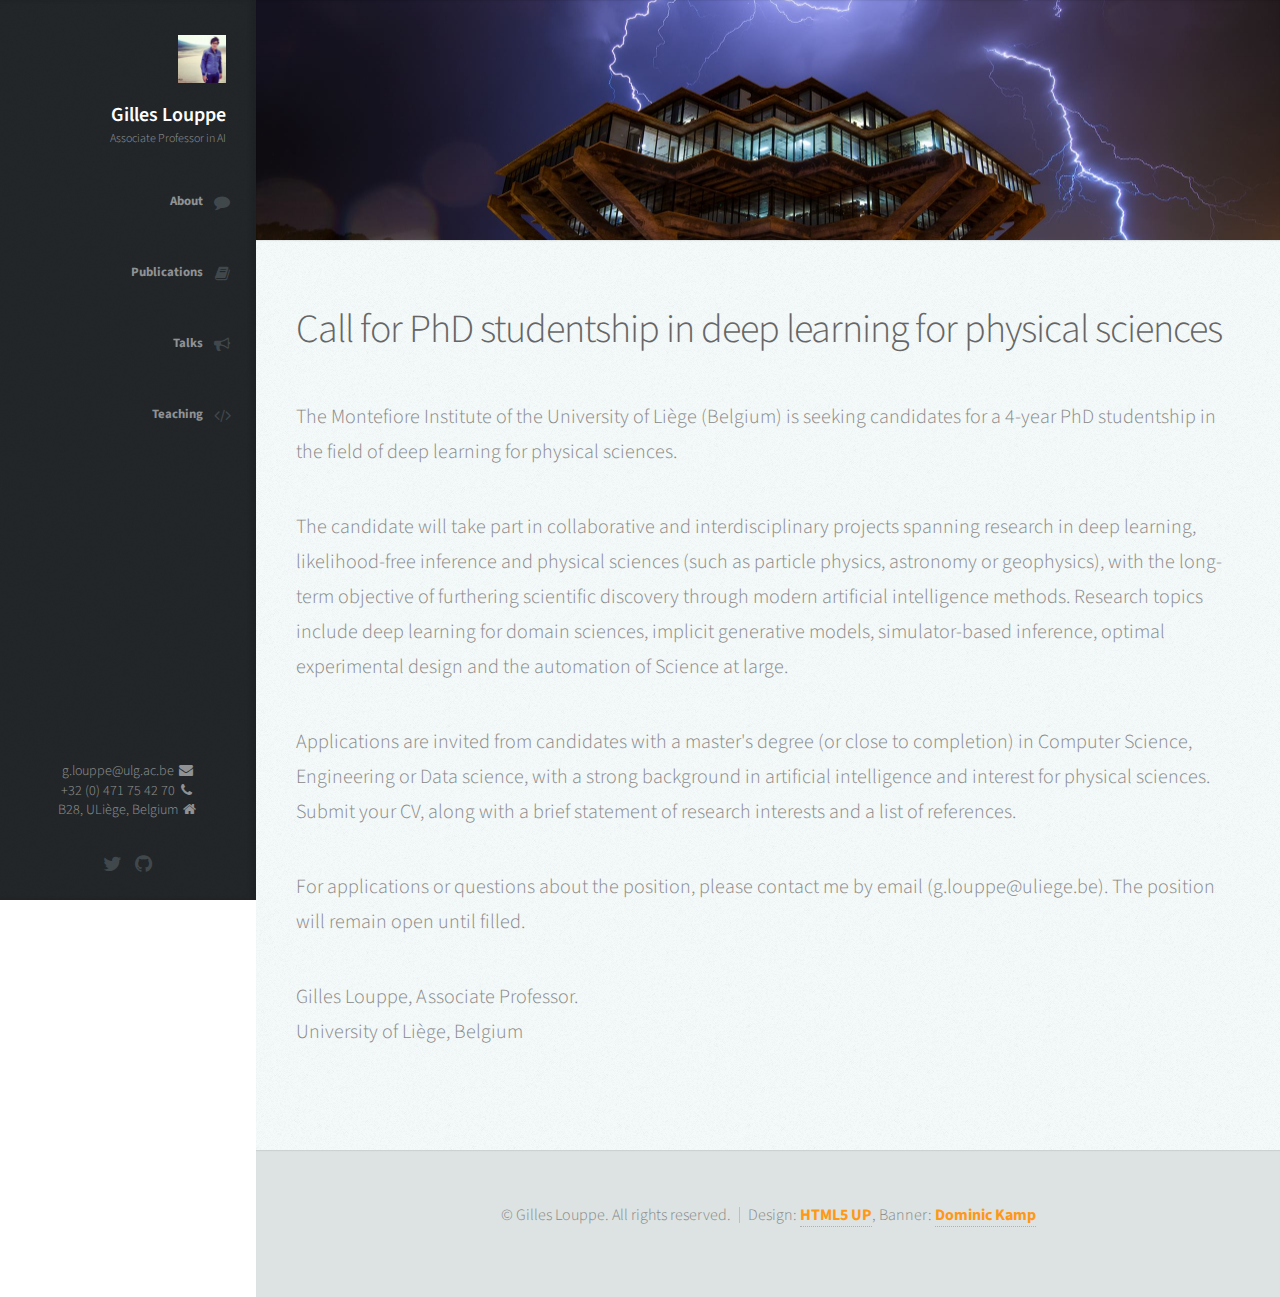
<file: call-phd.html>
<!DOCTYPE HTML>
<!--
	Prologue by HTML5 UP
	html5up.net | @n33co
	Free for personal and commercial use under the CCA 3.0 license (html5up.net/license)
-->
<html>
	<head>
		<title>Gilles Louppe</title>
		<meta charset="utf-8" />
		<meta name="viewport" content="width=device-width, initial-scale=1" />
		<!--[if lte IE 8]><script src="assets/js/ie/html5shiv.js"></script><![endif]-->
		<link rel="stylesheet" href="assets/css/main.css" />
		<!--[if lte IE 8]><link rel="stylesheet" href="assets/css/ie8.css" /><![endif]-->
		<!--[if lte IE 9]><link rel="stylesheet" href="assets/css/ie9.css" /><![endif]-->
	</head>
	<body>

		<!-- Header -->
			<div id="header">

				<div class="top">

					<!-- Logo -->
						<div id="logo">
							<span class="image avatar48"><img src="images/avatar.jpg" alt="" /></span>
							<h1 id="title">Gilles Louppe</h1>
							<p>Associate Professor in AI</p>
						</div>

					<!-- Nav -->
						<nav id="nav">
							<ul>
								<li class="entry"><a href="./index.html#about" id="about-link" class="skel-layers-ignoreHref"><span class="icon fa-comment">About</span></a></li>
								<li class="entry"><a href="./index.html#publications" id="publications-link" class="skel-layers-ignoreHref"><span class="icon fa-book">Publications</span></a></li>
								<li class="entry"><a href="./index.html#talks" id="talks-link" class="skel-layers-ignoreHref"><span class="icon fa-bullhorn">Talks</span></a></li>
								<li class="entry"><a href="./index.html#teaching" id="software-link" class="skel-layers-ignoreHref"><span class="icon fa-code">Teaching</span></a></li>
							</ul>
						</nav>

				</div>

				<div class="bottom">

					<div class="contact">
						<p>
							g.louppe@ulg.ac.be <i class="fa fa-fw fa-envelope"></i><br />
						    +32 (0) 471 75 42 70 <i class="fa fa-fw fa-phone"></i><br />
							B28, ULiège, Belgium  <i class="fa fa-fw fa-home"></i>
					 	</p>
					</div>

					<!-- Social Icons -->
						<ul class="icons">
							<li><a href="https://twitter.com/glouppe" class="icon fa-twitter"><span class="label">Twitter</span></a></li>
							<li><a href="https://github.com/glouppe" class="icon fa-github"><span class="label">Github</span></a></li>
						</ul>

				</div>

			</div>

		<!-- Main -->
			<div id="main">

				<!-- About -->
					<section id="about" class="one dark cover">
						<div class="container">

							<header>
							</header>

						</div>
					</section>

					<section class="two">
						<div class="container">

							<header>
								<h2>Call for PhD studentship in deep learning for physical sciences</h2>
							</header>

                            <p>The Montefiore Institute of the University of Liège (Belgium) is seeking
                            candidates for a 4-year PhD studentship in the field of deep learning for
                            physical sciences.</p>

                            <p>The candidate will take part in collaborative and interdisciplinary projects
                            spanning research in deep learning, likelihood-free inference and physical
                            sciences (such as particle physics, astronomy or geophysics), with the long-term
                            objective of furthering scientific discovery through modern artificial
                            intelligence methods. Research topics include deep learning for domain sciences,
                            implicit generative models, simulator-based inference, optimal experimental
                            design and the automation of Science at large.</p>

                            <p>Applications are invited from candidates with a master's degree (or close to
                            completion) in Computer Science, Engineering or Data science, with a
                            strong background in artificial intelligence and interest for physical sciences.
                            Submit your CV, along with a brief statement of research interests and a list of
                            references.</p>

                            <p>For applications or questions about the position, please contact me by email
                            (g.louppe@uliege.be). The position will remain open until filled.</p>

                            <p>Gilles Louppe, Associate Professor.<br>
                            University of Liège, Belgium</p>

						</div>
					</section>
			</div>

		<!-- Footer -->
			<div id="footer">

				<!-- Copyright -->
					<ul class="copyright">
						<li>&copy; Gilles Louppe. All rights reserved.</li><li>Design: <a href="http://html5up.net">HTML5 UP</a>, Banner: <a href="http://www.dominickamp.de/">Dominic Kamp</a></li>
					</ul>

			</div>

		<!-- Scripts -->
			<script src="assets/js/jquery.min.js"></script>
			<script src="assets/js/jquery.scrolly.min.js"></script>
			<script src="assets/js/jquery.scrollzer.min.js"></script>
			<script src="assets/js/skel.min.js"></script>
			<script src="assets/js/util.js"></script>
			<!--[if lte IE 8]><script src="assets/js/ie/respond.min.js"></script><![endif]-->
			<script src="assets/js/main.js"></script>

			<script>
			  (function(i,s,o,g,r,a,m){i['GoogleAnalyticsObject']=r;i[r]=i[r]||function(){
			  (i[r].q=i[r].q||[]).push(arguments)},i[r].l=1*new Date();a=s.createElement(o),
			  m=s.getElementsByTagName(o)[0];a.async=1;a.src=g;m.parentNode.insertBefore(a,m)
			  })(window,document,'script','//www.google-analytics.com/analytics.js','ga');

			  ga('create', 'UA-31950042-1', 'auto');
			  ga('send', 'pageview');

			</script>

	</body>
</html>
</file>
<file: assets/css/ie8.css>
/*
	Prologue by HTML5 UP
	html5up.net | @n33co
	Free for personal and commercial use under the CCA 3.0 license (html5up.net/license)
*/

/* Section/Article */

	section > .last-child, section.last-child, article > .last-child, article.last-child {
		margin-bottom: 0;
	}

/* Form */

	form input[type="text"],
	form input[type="email"],
	form input[type="password"],
	form select,
	form textarea {
		-ms-behavior: url("assets/js/ie/PIE.htc");
	}

/* Button */

	input[type="button"],
	input[type="submit"],
	input[type="reset"],
	button,
	.button {
		-ms-behavior: url("assets/js/ie/PIE.htc");
	}

/* Header */

	#nav ul li a {
		color: #888;
	}

		#nav ul li a.active {
			background: #1C2022;
		}

	#headerToggle .toggle {
		background-color: #888;
	}

/* Main */

	#main > section.cover {
		background-position: auto;
		-ms-behavior: url("assets/js/ie/backgroundsize.min.htc");
	}
</file>
<file: assets/css/ie9.css>
/*
	Prologue by HTML5 UP
	html5up.net | @n33co
	Free for personal and commercial use under the CCA 3.0 license (html5up.net/license)
*/

/* Button */

	input[type="button"],
	input[type="submit"],
	input[type="reset"],
	button,
	.button {
		background-image: url("images/ie/grad0-15.svg");
	}
</file>
<file: assets/css/main.css>
@import url("font-awesome.min.css");
@import url("https://fonts.googleapis.com/css?family=Source+Sans+Pro:300,300italic,400,600");

/*
	Prologue by HTML5 UP
	html5up.net | @n33co
	Free for personal and commercial use under the CCA 3.0 license (html5up.net/license)
*/

/* Reset */

	html, body, div, span, applet, object, iframe, h1, h2, h3, h4, h5, h6, p, blockquote, pre, a, abbr, acronym, address, big, cite, code, del, dfn, em, img, ins, kbd, q, s, samp, small, strike, strong, sub, sup, tt, var, b, u, i, center, dl, dt, dd, ol, ul, li, fieldset, form, label, legend, table, caption, tbody, tfoot, thead, tr, th, td, article, aside, canvas, details, embed, figure, figcaption, footer, header, hgroup, menu, nav, output, ruby, section, summary, time, mark, audio, video {
		margin: 0;
		padding: 0;
		border: 0;
		font-size: 100%;
		font: inherit;
		vertical-align: baseline;
	}

	article, aside, details, figcaption, figure, footer, header, hgroup, menu, nav, section {
		display: block;
	}

	body {
		line-height: 1;
	}

	ol, ul {
		list-style: none;
	}

	blockquote, q {
		quotes: none;
	}

	blockquote:before, blockquote:after, q:before, q:after {
		content: '';
		content: none;
	}

	table {
		border-collapse: collapse;
		border-spacing: 0;
	}

	body {
		-webkit-text-size-adjust: none;
	}

/* Box Model */

	*, *:before, *:after {
		-moz-box-sizing: border-box;
		-webkit-box-sizing: border-box;
		box-sizing: border-box;
	}

/* Containers */

	.container {
		margin-left: auto;
		margin-right: auto;
	}

	.container.\31 25\25 {
		width: 100%;
		max-width: 1750px;
		min-width: 1400px;
	}

	.container.\37 5\25 {
		width: 1050px;
	}

	.container.\35 0\25 {
		width: 700px;
	}

	.container.\32 5\25 {
		width: 350px;
	}

	.container {
		width: 1400px;
	}

	@media screen and (min-width: 961px) and (max-width: 1880px) {

		.container.\31 25\25 {
			width: 100%;
			max-width: 1500px;
			min-width: 1200px;
		}

		.container.\37 5\25 {
			width: 900px;
		}

		.container.\35 0\25 {
			width: 600px;
		}

		.container.\32 5\25 {
			width: 300px;
		}

		.container {
			width: 1200px;
		}

	}

	@media screen and (min-width: 961px) and (max-width: 1620px) {

		.container.\31 25\25 {
			width: 100%;
			max-width: 1200px;
			min-width: 960px;
		}

		.container.\37 5\25 {
			width: 720px;
		}

		.container.\35 0\25 {
			width: 480px;
		}

		.container.\32 5\25 {
			width: 240px;
		}

		.container {
			width: 960px;
		}

	}

	@media screen and (min-width: 961px) and (max-width: 1320px) {

		.container.\31 25\25 {
			width: 100%;
			max-width: 125%;
			min-width: 100%;
		}

		.container.\37 5\25 {
			width: 75%;
		}

		.container.\35 0\25 {
			width: 50%;
		}

		.container.\32 5\25 {
			width: 25%;
		}

		.container {
			width: 100%;
		}

	}

	@media screen and (max-width: 960px) {

		.container.\31 25\25 {
			width: 100%;
			max-width: 125%;
			min-width: 100%;
		}

		.container.\37 5\25 {
			width: 75%;
		}

		.container.\35 0\25 {
			width: 50%;
		}

		.container.\32 5\25 {
			width: 25%;
		}

		.container {
			width: 100%;
		}

	}

	@media screen and (max-width: 736px) {

		.container.\31 25\25 {
			width: 100%;
			max-width: 125%;
			min-width: 100%;
		}

		.container.\37 5\25 {
			width: 75%;
		}

		.container.\35 0\25 {
			width: 50%;
		}

		.container.\32 5\25 {
			width: 25%;
		}

		.container {
			width: 100% !important;
		}

	}

/* Grid */

	.row {
		border-bottom: solid 1px transparent;
		-moz-box-sizing: border-box;
		-webkit-box-sizing: border-box;
		box-sizing: border-box;
	}

	.row > * {
		float: left;
		-moz-box-sizing: border-box;
		-webkit-box-sizing: border-box;
		box-sizing: border-box;
	}

	.row:after, .row:before {
		content: '';
		display: block;
		clear: both;
		height: 0;
	}

	.row.uniform > * > :first-child {
		margin-top: 0;
	}

	.row.uniform > * > :last-child {
		margin-bottom: 0;
	}

	.row.\30 \25 > * {
		padding: 0px 0 0 0px;
	}

	.row.\30 \25 {
		margin: 0px 0 -1px 0px;
	}

	.row.uniform.\30 \25 > * {
		padding: 0px 0 0 0px;
	}

	.row.uniform.\30 \25 {
		margin: 0px 0 -1px 0px;
	}

	.row > * {
		padding: 40px 0 0 40px;
	}

	.row {
		margin: -40px 0 -1px -40px;
	}

	.row.uniform > * {
		padding: 40px 0 0 40px;
	}

	.row.uniform {
		margin: -40px 0 -1px -40px;
	}

	.row.\32 00\25 > * {
		padding: 80px 0 0 80px;
	}

	.row.\32 00\25 {
		margin: -80px 0 -1px -80px;
	}

	.row.uniform.\32 00\25 > * {
		padding: 80px 0 0 80px;
	}

	.row.uniform.\32 00\25 {
		margin: -80px 0 -1px -80px;
	}

	.row.\31 50\25 > * {
		padding: 60px 0 0 60px;
	}

	.row.\31 50\25 {
		margin: -60px 0 -1px -60px;
	}

	.row.uniform.\31 50\25 > * {
		padding: 60px 0 0 60px;
	}

	.row.uniform.\31 50\25 {
		margin: -60px 0 -1px -60px;
	}

	.row.\35 0\25 > * {
		padding: 20px 0 0 20px;
	}

	.row.\35 0\25 {
		margin: -20px 0 -1px -20px;
	}

	.row.uniform.\35 0\25 > * {
		padding: 20px 0 0 20px;
	}

	.row.uniform.\35 0\25 {
		margin: -20px 0 -1px -20px;
	}

	.row.\32 5\25 > * {
		padding: 10px 0 0 10px;
	}

	.row.\32 5\25 {
		margin: -10px 0 -1px -10px;
	}

	.row.uniform.\32 5\25 > * {
		padding: 10px 0 0 10px;
	}

	.row.uniform.\32 5\25 {
		margin: -10px 0 -1px -10px;
	}

	.\31 2u, .\31 2u\24 {
		width: 100%;
		clear: none;
		margin-left: 0;
	}

	.\31 1u, .\31 1u\24 {
		width: 91.6666666667%;
		clear: none;
		margin-left: 0;
	}

	.\31 0u, .\31 0u\24 {
		width: 83.3333333333%;
		clear: none;
		margin-left: 0;
	}

	.\39 u, .\39 u\24 {
		width: 75%;
		clear: none;
		margin-left: 0;
	}

	.\38 u, .\38 u\24 {
		width: 66.6666666667%;
		clear: none;
		margin-left: 0;
	}

	.\37 u, .\37 u\24 {
		width: 58.3333333333%;
		clear: none;
		margin-left: 0;
	}

	.\36 u, .\36 u\24 {
		width: 50%;
		clear: none;
		margin-left: 0;
	}

	.\35 u, .\35 u\24 {
		width: 41.6666666667%;
		clear: none;
		margin-left: 0;
	}

	.\34 u, .\34 u\24 {
		width: 33.3333333333%;
		clear: none;
		margin-left: 0;
	}

	.\33 u, .\33 u\24 {
		width: 25%;
		clear: none;
		margin-left: 0;
	}

	.\32 u, .\32 u\24 {
		width: 16.6666666667%;
		clear: none;
		margin-left: 0;
	}

	.\31 u, .\31 u\24 {
		width: 8.3333333333%;
		clear: none;
		margin-left: 0;
	}

	.\31 2u\24 + *,
	.\31 1u\24 + *,
	.\31 0u\24 + *,
	.\39 u\24 + *,
	.\38 u\24 + *,
	.\37 u\24 + *,
	.\36 u\24 + *,
	.\35 u\24 + *,
	.\34 u\24 + *,
	.\33 u\24 + *,
	.\32 u\24 + *,
	.\31 u\24 + * {
		clear: left;
	}

	.\-11u {
		margin-left: 91.66667%;
	}

	.\-10u {
		margin-left: 83.33333%;
	}

	.\-9u {
		margin-left: 75%;
	}

	.\-8u {
		margin-left: 66.66667%;
	}

	.\-7u {
		margin-left: 58.33333%;
	}

	.\-6u {
		margin-left: 50%;
	}

	.\-5u {
		margin-left: 41.66667%;
	}

	.\-4u {
		margin-left: 33.33333%;
	}

	.\-3u {
		margin-left: 25%;
	}

	.\-2u {
		margin-left: 16.66667%;
	}

	.\-1u {
		margin-left: 8.33333%;
	}

	@media screen and (min-width: 961px) and (max-width: 1880px) {

		.row > * {
			padding: 40px 0 0 40px;
		}

		.row {
			margin: -40px 0 -1px -40px;
		}

		.row.uniform > * {
			padding: 40px 0 0 40px;
		}

		.row.uniform {
			margin: -40px 0 -1px -40px;
		}

		.row.\32 00\25 > * {
			padding: 80px 0 0 80px;
		}

		.row.\32 00\25 {
			margin: -80px 0 -1px -80px;
		}

		.row.uniform.\32 00\25 > * {
			padding: 80px 0 0 80px;
		}

		.row.uniform.\32 00\25 {
			margin: -80px 0 -1px -80px;
		}

		.row.\31 50\25 > * {
			padding: 60px 0 0 60px;
		}

		.row.\31 50\25 {
			margin: -60px 0 -1px -60px;
		}

		.row.uniform.\31 50\25 > * {
			padding: 60px 0 0 60px;
		}

		.row.uniform.\31 50\25 {
			margin: -60px 0 -1px -60px;
		}

		.row.\35 0\25 > * {
			padding: 20px 0 0 20px;
		}

		.row.\35 0\25 {
			margin: -20px 0 -1px -20px;
		}

		.row.uniform.\35 0\25 > * {
			padding: 20px 0 0 20px;
		}

		.row.uniform.\35 0\25 {
			margin: -20px 0 -1px -20px;
		}

		.row.\32 5\25 > * {
			padding: 10px 0 0 10px;
		}

		.row.\32 5\25 {
			margin: -10px 0 -1px -10px;
		}

		.row.uniform.\32 5\25 > * {
			padding: 10px 0 0 10px;
		}

		.row.uniform.\32 5\25 {
			margin: -10px 0 -1px -10px;
		}

		.\31 2u\28wide\29, .\31 2u\24\28wide\29 {
			width: 100%;
			clear: none;
			margin-left: 0;
		}

		.\31 1u\28wide\29, .\31 1u\24\28wide\29 {
			width: 91.6666666667%;
			clear: none;
			margin-left: 0;
		}

		.\31 0u\28wide\29, .\31 0u\24\28wide\29 {
			width: 83.3333333333%;
			clear: none;
			margin-left: 0;
		}

		.\39 u\28wide\29, .\39 u\24\28wide\29 {
			width: 75%;
			clear: none;
			margin-left: 0;
		}

		.\38 u\28wide\29, .\38 u\24\28wide\29 {
			width: 66.6666666667%;
			clear: none;
			margin-left: 0;
		}

		.\37 u\28wide\29, .\37 u\24\28wide\29 {
			width: 58.3333333333%;
			clear: none;
			margin-left: 0;
		}

		.\36 u\28wide\29, .\36 u\24\28wide\29 {
			width: 50%;
			clear: none;
			margin-left: 0;
		}

		.\35 u\28wide\29, .\35 u\24\28wide\29 {
			width: 41.6666666667%;
			clear: none;
			margin-left: 0;
		}

		.\34 u\28wide\29, .\34 u\24\28wide\29 {
			width: 33.3333333333%;
			clear: none;
			margin-left: 0;
		}

		.\33 u\28wide\29, .\33 u\24\28wide\29 {
			width: 25%;
			clear: none;
			margin-left: 0;
		}

		.\32 u\28wide\29, .\32 u\24\28wide\29 {
			width: 16.6666666667%;
			clear: none;
			margin-left: 0;
		}

		.\31 u\28wide\29, .\31 u\24\28wide\29 {
			width: 8.3333333333%;
			clear: none;
			margin-left: 0;
		}

		.\31 2u\24\28wide\29 + *,
		.\31 1u\24\28wide\29 + *,
		.\31 0u\24\28wide\29 + *,
		.\39 u\24\28wide\29 + *,
		.\38 u\24\28wide\29 + *,
		.\37 u\24\28wide\29 + *,
		.\36 u\24\28wide\29 + *,
		.\35 u\24\28wide\29 + *,
		.\34 u\24\28wide\29 + *,
		.\33 u\24\28wide\29 + *,
		.\32 u\24\28wide\29 + *,
		.\31 u\24\28wide\29 + * {
			clear: left;
		}

		.\-11u\28wide\29 {
			margin-left: 91.66667%;
		}

		.\-10u\28wide\29 {
			margin-left: 83.33333%;
		}

		.\-9u\28wide\29 {
			margin-left: 75%;
		}

		.\-8u\28wide\29 {
			margin-left: 66.66667%;
		}

		.\-7u\28wide\29 {
			margin-left: 58.33333%;
		}

		.\-6u\28wide\29 {
			margin-left: 50%;
		}

		.\-5u\28wide\29 {
			margin-left: 41.66667%;
		}

		.\-4u\28wide\29 {
			margin-left: 33.33333%;
		}

		.\-3u\28wide\29 {
			margin-left: 25%;
		}

		.\-2u\28wide\29 {
			margin-left: 16.66667%;
		}

		.\-1u\28wide\29 {
			margin-left: 8.33333%;
		}

	}

	@media screen and (min-width: 961px) and (max-width: 1620px) {

		.row > * {
			padding: 40px 0 0 40px;
		}

		.row {
			margin: -40px 0 -1px -40px;
		}

		.row.uniform > * {
			padding: 40px 0 0 40px;
		}

		.row.uniform {
			margin: -40px 0 -1px -40px;
		}

		.row.\32 00\25 > * {
			padding: 80px 0 0 80px;
		}

		.row.\32 00\25 {
			margin: -80px 0 -1px -80px;
		}

		.row.uniform.\32 00\25 > * {
			padding: 80px 0 0 80px;
		}

		.row.uniform.\32 00\25 {
			margin: -80px 0 -1px -80px;
		}

		.row.\31 50\25 > * {
			padding: 60px 0 0 60px;
		}

		.row.\31 50\25 {
			margin: -60px 0 -1px -60px;
		}

		.row.uniform.\31 50\25 > * {
			padding: 60px 0 0 60px;
		}

		.row.uniform.\31 50\25 {
			margin: -60px 0 -1px -60px;
		}

		.row.\35 0\25 > * {
			padding: 20px 0 0 20px;
		}

		.row.\35 0\25 {
			margin: -20px 0 -1px -20px;
		}

		.row.uniform.\35 0\25 > * {
			padding: 20px 0 0 20px;
		}

		.row.uniform.\35 0\25 {
			margin: -20px 0 -1px -20px;
		}

		.row.\32 5\25 > * {
			padding: 10px 0 0 10px;
		}

		.row.\32 5\25 {
			margin: -10px 0 -1px -10px;
		}

		.row.uniform.\32 5\25 > * {
			padding: 10px 0 0 10px;
		}

		.row.uniform.\32 5\25 {
			margin: -10px 0 -1px -10px;
		}

		.\31 2u\28normal\29, .\31 2u\24\28normal\29 {
			width: 100%;
			clear: none;
			margin-left: 0;
		}

		.\31 1u\28normal\29, .\31 1u\24\28normal\29 {
			width: 91.6666666667%;
			clear: none;
			margin-left: 0;
		}

		.\31 0u\28normal\29, .\31 0u\24\28normal\29 {
			width: 83.3333333333%;
			clear: none;
			margin-left: 0;
		}

		.\39 u\28normal\29, .\39 u\24\28normal\29 {
			width: 75%;
			clear: none;
			margin-left: 0;
		}

		.\38 u\28normal\29, .\38 u\24\28normal\29 {
			width: 66.6666666667%;
			clear: none;
			margin-left: 0;
		}

		.\37 u\28normal\29, .\37 u\24\28normal\29 {
			width: 58.3333333333%;
			clear: none;
			margin-left: 0;
		}

		.\36 u\28normal\29, .\36 u\24\28normal\29 {
			width: 50%;
			clear: none;
			margin-left: 0;
		}

		.\35 u\28normal\29, .\35 u\24\28normal\29 {
			width: 41.6666666667%;
			clear: none;
			margin-left: 0;
		}

		.\34 u\28normal\29, .\34 u\24\28normal\29 {
			width: 33.3333333333%;
			clear: none;
			margin-left: 0;
		}

		.\33 u\28normal\29, .\33 u\24\28normal\29 {
			width: 25%;
			clear: none;
			margin-left: 0;
		}

		.\32 u\28normal\29, .\32 u\24\28normal\29 {
			width: 16.6666666667%;
			clear: none;
			margin-left: 0;
		}

		.\31 u\28normal\29, .\31 u\24\28normal\29 {
			width: 8.3333333333%;
			clear: none;
			margin-left: 0;
		}

		.\31 2u\24\28normal\29 + *,
		.\31 1u\24\28normal\29 + *,
		.\31 0u\24\28normal\29 + *,
		.\39 u\24\28normal\29 + *,
		.\38 u\24\28normal\29 + *,
		.\37 u\24\28normal\29 + *,
		.\36 u\24\28normal\29 + *,
		.\35 u\24\28normal\29 + *,
		.\34 u\24\28normal\29 + *,
		.\33 u\24\28normal\29 + *,
		.\32 u\24\28normal\29 + *,
		.\31 u\24\28normal\29 + * {
			clear: left;
		}

		.\-11u\28normal\29 {
			margin-left: 91.66667%;
		}

		.\-10u\28normal\29 {
			margin-left: 83.33333%;
		}

		.\-9u\28normal\29 {
			margin-left: 75%;
		}

		.\-8u\28normal\29 {
			margin-left: 66.66667%;
		}

		.\-7u\28normal\29 {
			margin-left: 58.33333%;
		}

		.\-6u\28normal\29 {
			margin-left: 50%;
		}

		.\-5u\28normal\29 {
			margin-left: 41.66667%;
		}

		.\-4u\28normal\29 {
			margin-left: 33.33333%;
		}

		.\-3u\28normal\29 {
			margin-left: 25%;
		}

		.\-2u\28normal\29 {
			margin-left: 16.66667%;
		}

		.\-1u\28normal\29 {
			margin-left: 8.33333%;
		}

	}

	@media screen and (min-width: 961px) and (max-width: 1320px) {

		.row > * {
			padding: 20px 0 0 20px;
		}

		.row {
			margin: -20px 0 -1px -20px;
		}

		.row.uniform > * {
			padding: 20px 0 0 20px;
		}

		.row.uniform {
			margin: -20px 0 -1px -20px;
		}

		.row.\32 00\25 > * {
			padding: 40px 0 0 40px;
		}

		.row.\32 00\25 {
			margin: -40px 0 -1px -40px;
		}

		.row.uniform.\32 00\25 > * {
			padding: 40px 0 0 40px;
		}

		.row.uniform.\32 00\25 {
			margin: -40px 0 -1px -40px;
		}

		.row.\31 50\25 > * {
			padding: 30px 0 0 30px;
		}

		.row.\31 50\25 {
			margin: -30px 0 -1px -30px;
		}

		.row.uniform.\31 50\25 > * {
			padding: 30px 0 0 30px;
		}

		.row.uniform.\31 50\25 {
			margin: -30px 0 -1px -30px;
		}

		.row.\35 0\25 > * {
			padding: 10px 0 0 10px;
		}

		.row.\35 0\25 {
			margin: -10px 0 -1px -10px;
		}

		.row.uniform.\35 0\25 > * {
			padding: 10px 0 0 10px;
		}

		.row.uniform.\35 0\25 {
			margin: -10px 0 -1px -10px;
		}

		.row.\32 5\25 > * {
			padding: 5px 0 0 5px;
		}

		.row.\32 5\25 {
			margin: -5px 0 -1px -5px;
		}

		.row.uniform.\32 5\25 > * {
			padding: 5px 0 0 5px;
		}

		.row.uniform.\32 5\25 {
			margin: -5px 0 -1px -5px;
		}

		.\31 2u\28narrow\29, .\31 2u\24\28narrow\29 {
			width: 100%;
			clear: none;
			margin-left: 0;
		}

		.\31 1u\28narrow\29, .\31 1u\24\28narrow\29 {
			width: 91.6666666667%;
			clear: none;
			margin-left: 0;
		}

		.\31 0u\28narrow\29, .\31 0u\24\28narrow\29 {
			width: 83.3333333333%;
			clear: none;
			margin-left: 0;
		}

		.\39 u\28narrow\29, .\39 u\24\28narrow\29 {
			width: 75%;
			clear: none;
			margin-left: 0;
		}

		.\38 u\28narrow\29, .\38 u\24\28narrow\29 {
			width: 66.6666666667%;
			clear: none;
			margin-left: 0;
		}

		.\37 u\28narrow\29, .\37 u\24\28narrow\29 {
			width: 58.3333333333%;
			clear: none;
			margin-left: 0;
		}

		.\36 u\28narrow\29, .\36 u\24\28narrow\29 {
			width: 50%;
			clear: none;
			margin-left: 0;
		}

		.\35 u\28narrow\29, .\35 u\24\28narrow\29 {
			width: 41.6666666667%;
			clear: none;
			margin-left: 0;
		}

		.\34 u\28narrow\29, .\34 u\24\28narrow\29 {
			width: 33.3333333333%;
			clear: none;
			margin-left: 0;
		}

		.\33 u\28narrow\29, .\33 u\24\28narrow\29 {
			width: 25%;
			clear: none;
			margin-left: 0;
		}

		.\32 u\28narrow\29, .\32 u\24\28narrow\29 {
			width: 16.6666666667%;
			clear: none;
			margin-left: 0;
		}

		.\31 u\28narrow\29, .\31 u\24\28narrow\29 {
			width: 8.3333333333%;
			clear: none;
			margin-left: 0;
		}

		.\31 2u\24\28narrow\29 + *,
		.\31 1u\24\28narrow\29 + *,
		.\31 0u\24\28narrow\29 + *,
		.\39 u\24\28narrow\29 + *,
		.\38 u\24\28narrow\29 + *,
		.\37 u\24\28narrow\29 + *,
		.\36 u\24\28narrow\29 + *,
		.\35 u\24\28narrow\29 + *,
		.\34 u\24\28narrow\29 + *,
		.\33 u\24\28narrow\29 + *,
		.\32 u\24\28narrow\29 + *,
		.\31 u\24\28narrow\29 + * {
			clear: left;
		}

		.\-11u\28narrow\29 {
			margin-left: 91.66667%;
		}

		.\-10u\28narrow\29 {
			margin-left: 83.33333%;
		}

		.\-9u\28narrow\29 {
			margin-left: 75%;
		}

		.\-8u\28narrow\29 {
			margin-left: 66.66667%;
		}

		.\-7u\28narrow\29 {
			margin-left: 58.33333%;
		}

		.\-6u\28narrow\29 {
			margin-left: 50%;
		}

		.\-5u\28narrow\29 {
			margin-left: 41.66667%;
		}

		.\-4u\28narrow\29 {
			margin-left: 33.33333%;
		}

		.\-3u\28narrow\29 {
			margin-left: 25%;
		}

		.\-2u\28narrow\29 {
			margin-left: 16.66667%;
		}

		.\-1u\28narrow\29 {
			margin-left: 8.33333%;
		}

	}

	@media screen and (max-width: 960px) {

		.row > * {
			padding: 20px 0 0 20px;
		}

		.row {
			margin: -20px 0 -1px -20px;
		}

		.row.uniform > * {
			padding: 20px 0 0 20px;
		}

		.row.uniform {
			margin: -20px 0 -1px -20px;
		}

		.row.\32 00\25 > * {
			padding: 40px 0 0 40px;
		}

		.row.\32 00\25 {
			margin: -40px 0 -1px -40px;
		}

		.row.uniform.\32 00\25 > * {
			padding: 40px 0 0 40px;
		}

		.row.uniform.\32 00\25 {
			margin: -40px 0 -1px -40px;
		}

		.row.\31 50\25 > * {
			padding: 30px 0 0 30px;
		}

		.row.\31 50\25 {
			margin: -30px 0 -1px -30px;
		}

		.row.uniform.\31 50\25 > * {
			padding: 30px 0 0 30px;
		}

		.row.uniform.\31 50\25 {
			margin: -30px 0 -1px -30px;
		}

		.row.\35 0\25 > * {
			padding: 10px 0 0 10px;
		}

		.row.\35 0\25 {
			margin: -10px 0 -1px -10px;
		}

		.row.uniform.\35 0\25 > * {
			padding: 10px 0 0 10px;
		}

		.row.uniform.\35 0\25 {
			margin: -10px 0 -1px -10px;
		}

		.row.\32 5\25 > * {
			padding: 5px 0 0 5px;
		}

		.row.\32 5\25 {
			margin: -5px 0 -1px -5px;
		}

		.row.uniform.\32 5\25 > * {
			padding: 5px 0 0 5px;
		}

		.row.uniform.\32 5\25 {
			margin: -5px 0 -1px -5px;
		}

		.\31 2u\28narrower\29, .\31 2u\24\28narrower\29 {
			width: 100%;
			clear: none;
			margin-left: 0;
		}

		.\31 1u\28narrower\29, .\31 1u\24\28narrower\29 {
			width: 91.6666666667%;
			clear: none;
			margin-left: 0;
		}

		.\31 0u\28narrower\29, .\31 0u\24\28narrower\29 {
			width: 83.3333333333%;
			clear: none;
			margin-left: 0;
		}

		.\39 u\28narrower\29, .\39 u\24\28narrower\29 {
			width: 75%;
			clear: none;
			margin-left: 0;
		}

		.\38 u\28narrower\29, .\38 u\24\28narrower\29 {
			width: 66.6666666667%;
			clear: none;
			margin-left: 0;
		}

		.\37 u\28narrower\29, .\37 u\24\28narrower\29 {
			width: 58.3333333333%;
			clear: none;
			margin-left: 0;
		}

		.\36 u\28narrower\29, .\36 u\24\28narrower\29 {
			width: 50%;
			clear: none;
			margin-left: 0;
		}

		.\35 u\28narrower\29, .\35 u\24\28narrower\29 {
			width: 41.6666666667%;
			clear: none;
			margin-left: 0;
		}

		.\34 u\28narrower\29, .\34 u\24\28narrower\29 {
			width: 33.3333333333%;
			clear: none;
			margin-left: 0;
		}

		.\33 u\28narrower\29, .\33 u\24\28narrower\29 {
			width: 25%;
			clear: none;
			margin-left: 0;
		}

		.\32 u\28narrower\29, .\32 u\24\28narrower\29 {
			width: 16.6666666667%;
			clear: none;
			margin-left: 0;
		}

		.\31 u\28narrower\29, .\31 u\24\28narrower\29 {
			width: 8.3333333333%;
			clear: none;
			margin-left: 0;
		}

		.\31 2u\24\28narrower\29 + *,
		.\31 1u\24\28narrower\29 + *,
		.\31 0u\24\28narrower\29 + *,
		.\39 u\24\28narrower\29 + *,
		.\38 u\24\28narrower\29 + *,
		.\37 u\24\28narrower\29 + *,
		.\36 u\24\28narrower\29 + *,
		.\35 u\24\28narrower\29 + *,
		.\34 u\24\28narrower\29 + *,
		.\33 u\24\28narrower\29 + *,
		.\32 u\24\28narrower\29 + *,
		.\31 u\24\28narrower\29 + * {
			clear: left;
		}

		.\-11u\28narrower\29 {
			margin-left: 91.66667%;
		}

		.\-10u\28narrower\29 {
			margin-left: 83.33333%;
		}

		.\-9u\28narrower\29 {
			margin-left: 75%;
		}

		.\-8u\28narrower\29 {
			margin-left: 66.66667%;
		}

		.\-7u\28narrower\29 {
			margin-left: 58.33333%;
		}

		.\-6u\28narrower\29 {
			margin-left: 50%;
		}

		.\-5u\28narrower\29 {
			margin-left: 41.66667%;
		}

		.\-4u\28narrower\29 {
			margin-left: 33.33333%;
		}

		.\-3u\28narrower\29 {
			margin-left: 25%;
		}

		.\-2u\28narrower\29 {
			margin-left: 16.66667%;
		}

		.\-1u\28narrower\29 {
			margin-left: 8.33333%;
		}

	}

	@media screen and (max-width: 736px) {

		.row > * {
			padding: 20px 0 0 20px;
		}

		.row {
			margin: -20px 0 -1px -20px;
		}

		.row.uniform > * {
			padding: 20px 0 0 20px;
		}

		.row.uniform {
			margin: -20px 0 -1px -20px;
		}

		.row.\32 00\25 > * {
			padding: 40px 0 0 40px;
		}

		.row.\32 00\25 {
			margin: -40px 0 -1px -40px;
		}

		.row.uniform.\32 00\25 > * {
			padding: 40px 0 0 40px;
		}

		.row.uniform.\32 00\25 {
			margin: -40px 0 -1px -40px;
		}

		.row.\31 50\25 > * {
			padding: 30px 0 0 30px;
		}

		.row.\31 50\25 {
			margin: -30px 0 -1px -30px;
		}

		.row.uniform.\31 50\25 > * {
			padding: 30px 0 0 30px;
		}

		.row.uniform.\31 50\25 {
			margin: -30px 0 -1px -30px;
		}

		.row.\35 0\25 > * {
			padding: 10px 0 0 10px;
		}

		.row.\35 0\25 {
			margin: -10px 0 -1px -10px;
		}

		.row.uniform.\35 0\25 > * {
			padding: 10px 0 0 10px;
		}

		.row.uniform.\35 0\25 {
			margin: -10px 0 -1px -10px;
		}

		.row.\32 5\25 > * {
			padding: 5px 0 0 5px;
		}

		.row.\32 5\25 {
			margin: -5px 0 -1px -5px;
		}

		.row.uniform.\32 5\25 > * {
			padding: 5px 0 0 5px;
		}

		.row.uniform.\32 5\25 {
			margin: -5px 0 -1px -5px;
		}

		.\31 2u\28mobile\29, .\31 2u\24\28mobile\29 {
			width: 100%;
			clear: none;
			margin-left: 0;
		}

		.\31 1u\28mobile\29, .\31 1u\24\28mobile\29 {
			width: 91.6666666667%;
			clear: none;
			margin-left: 0;
		}

		.\31 0u\28mobile\29, .\31 0u\24\28mobile\29 {
			width: 83.3333333333%;
			clear: none;
			margin-left: 0;
		}

		.\39 u\28mobile\29, .\39 u\24\28mobile\29 {
			width: 75%;
			clear: none;
			margin-left: 0;
		}

		.\38 u\28mobile\29, .\38 u\24\28mobile\29 {
			width: 66.6666666667%;
			clear: none;
			margin-left: 0;
		}

		.\37 u\28mobile\29, .\37 u\24\28mobile\29 {
			width: 58.3333333333%;
			clear: none;
			margin-left: 0;
		}

		.\36 u\28mobile\29, .\36 u\24\28mobile\29 {
			width: 50%;
			clear: none;
			margin-left: 0;
		}

		.\35 u\28mobile\29, .\35 u\24\28mobile\29 {
			width: 41.6666666667%;
			clear: none;
			margin-left: 0;
		}

		.\34 u\28mobile\29, .\34 u\24\28mobile\29 {
			width: 33.3333333333%;
			clear: none;
			margin-left: 0;
		}

		.\33 u\28mobile\29, .\33 u\24\28mobile\29 {
			width: 25%;
			clear: none;
			margin-left: 0;
		}

		.\32 u\28mobile\29, .\32 u\24\28mobile\29 {
			width: 16.6666666667%;
			clear: none;
			margin-left: 0;
		}

		.\31 u\28mobile\29, .\31 u\24\28mobile\29 {
			width: 8.3333333333%;
			clear: none;
			margin-left: 0;
		}

		.\31 2u\24\28mobile\29 + *,
		.\31 1u\24\28mobile\29 + *,
		.\31 0u\24\28mobile\29 + *,
		.\39 u\24\28mobile\29 + *,
		.\38 u\24\28mobile\29 + *,
		.\37 u\24\28mobile\29 + *,
		.\36 u\24\28mobile\29 + *,
		.\35 u\24\28mobile\29 + *,
		.\34 u\24\28mobile\29 + *,
		.\33 u\24\28mobile\29 + *,
		.\32 u\24\28mobile\29 + *,
		.\31 u\24\28mobile\29 + * {
			clear: left;
		}

		.\-11u\28mobile\29 {
			margin-left: 91.66667%;
		}

		.\-10u\28mobile\29 {
			margin-left: 83.33333%;
		}

		.\-9u\28mobile\29 {
			margin-left: 75%;
		}

		.\-8u\28mobile\29 {
			margin-left: 66.66667%;
		}

		.\-7u\28mobile\29 {
			margin-left: 58.33333%;
		}

		.\-6u\28mobile\29 {
			margin-left: 50%;
		}

		.\-5u\28mobile\29 {
			margin-left: 41.66667%;
		}

		.\-4u\28mobile\29 {
			margin-left: 33.33333%;
		}

		.\-3u\28mobile\29 {
			margin-left: 25%;
		}

		.\-2u\28mobile\29 {
			margin-left: 16.66667%;
		}

		.\-1u\28mobile\29 {
			margin-left: 8.33333%;
		}

	}

/* Basic */

	body {
		background: #fff;
		font-family: 'Source Sans Pro', sans-serif;
		font-size: 15pt;
		font-weight: 300;
		line-height: 1.75em;
		color: #888;
	}

		body.is-loading * {
			-moz-transition: none !important;
			-webkit-transition: none !important;
			-ms-transition: none !important;
			transition: none !important;
			-moz-animation: none !important;
			-webkit-animation: none !important;
			-ms-animation: none !important;
			animation: none !important;
		}

	input, textarea, select {
		font-family: 'Source Sans Pro', sans-serif;
		font-size: 19pt;
		font-weight: 300;
		line-height: 1.75em;
		color: #888;
	}

	h1, h2, h3, h4, h5, h6 {
		font-weight: 300;
		color: #666;
		line-height: 1.5em;
	}

	h1 a, h2 a, h3 a, h4 a, h5 a, h6 a {
		color: inherit;
		text-decoration: none;
	}

		h1 a strong, h2 a strong, h3 a strong, h4 a strong, h5 a strong, h6 a strong {
			color: #333;
		}

	h2 {
		font-size: 2em;
		letter-spacing: -1px;
	}

		h2.alt {
			color: #888;
		}

			h2.alt strong {
				color: #666;
			}

	h3 {
		font-size: 1.5em;
	}

	header {
		margin: 0 0 2em 0;
	}

		header > p {
			margin: 1em 0 0 0;
		}

	footer {
		margin: 2em 0 0 0;
	}

	strong, b {
		font-weight: 300;
		color: #666;
	}

	em, i {
		font-style: italic;
	}

	a {
		text-decoration: none;
		color: #FF9817;
		font-weight: bold;
		border-bottom: dotted 1px rgba(128, 128, 128, 0.5);
		-moz-transition: color 0.35s ease-in-out, border-bottom-color 0.35s ease-in-out;
		-webkit-transition: color 0.35s ease-in-out, border-bottom-color 0.35s ease-in-out;
		-ms-transition: color 0.35s ease-in-out, border-bottom-color 0.35s ease-in-out;
		transition: color 0.35s ease-in-out, border-bottom-color 0.35s ease-in-out;
		outline: 0;
	}

		a:hover {
			border-bottom-color: rgba(255, 255, 255, 0);
		}

	sub {
		position: relative;
		top: 0.5em;
		font-size: 0.8em;
	}

	sup {
		position: relative;
		top: -0.5em;
		font-size: 0.8em;
	}

	hr {
		border: 0;
		border-top: solid 1px #ddd;
	}

	blockquote {
		border-left: solid 0.5em #ddd;
		padding: 1em 0 1em 2em;
		font-style: italic;
	}

	p, ul, ol, dl, table {
		margin-bottom: 2em;
	}

	br.clear {
		clear: both;
	}

/* Sections/Article */

	section, article {
		margin-bottom: 3em;
	}

		section > :last-child,
		section > .container, section:last-child, article > :last-child,
		article > .container, article:last-child {
			margin-bottom: 0;
		}

		.row > section, .row > article {
			margin-bottom: 0;
		}

/* Image */

	.image {
		display: inline-block;
		border: 0;
	}

		.image img {
			display: block;
			width: 100%;
		}

		.image.avatar48 {
			width: 48px;
			height: 48px;
			background: #f00;
		}

			.image.avatar48 img {
				width: 48px;
				height: 48px;
			}

		.image.fit {
			display: block;
			width: 100%;
		}

		.image.featured {
			display: block;
			width: 100%;
			margin: 0 0 2em 0;
		}

		.image.left {
			float: left;
			margin: 0 2em 2em 0;
		}

		.image.centered {
			display: block;
			margin: 0 0 2em 0;
		}

			.image.centered img {
				margin: 0 auto;
				width: auto;
			}

/* List */

	ul.default {
		list-style: disc;
		padding-left: 1em;
	}

		ul.default li {
			padding-left: 0.5em;
		}

	ul.icons {
		cursor: default;
	}

		ul.icons li {
			display: inline-block;
		}

		ul.icons a {
			display: inline-block;
			width: 2em;
			height: 2em;
			line-height: 2em;
			text-align: center;
			border: 0;
		}

	ol.default {
		list-style: decimal;
		padding-left: 1.25em;
	}

		ol.default li {
			padding-left: 0.25em;
		}

/* Form */

	form label {
		display: block;
		text-align: left;
		margin-bottom: 0.5em;
	}

	form input[type="text"],
	form input[type="email"],
	form input[type="password"],
	form select,
	form textarea {
		position: relative;
		-webkit-appearance: none;
		display: block;
		border: 0;
		outline: 0;
		background: #fff;
		background: rgba(255, 255, 255, 0.75);
		width: 100%;
		border-radius: 0.35em;
		padding: 0.75em 1em 0.75em 1em;
		box-shadow: inset 0 0.1em 0.1em 0 rgba(0, 0, 0, 0.05);
		border: solid 1px rgba(0, 0, 0, 0.15);
		-moz-transition: all 0.35s ease-in-out;
		-webkit-transition: all 0.35s ease-in-out;
		-ms-transition: all 0.35s ease-in-out;
		transition: all 0.35s ease-in-out;
	}

		form input[type="text"]:focus,
		form input[type="email"]:focus,
		form input[type="password"]:focus,
		form select:focus,
		form textarea:focus {
			box-shadow: 0 0 2px 1px #8ebebc;
			background: #fff;
		}

	form input[type="text"],
	form input[type="email"],
	form input[type="password"],
	form select {
		line-height: 1.25em;
	}

	form textarea {
		min-height: 14em;
	}

	form .formerize-placeholder {
		color: #555 !important;
	}

	form ::-webkit-input-placeholder {
		color: #555 !important;
	}

	form :-moz-placeholder {
		color: #555 !important;
	}

	form ::-moz-placeholder {
		color: #555 !important;
	}

	form :-ms-input-placeholder {
		color: #555 !important;
	}

	form ::-moz-focus-inner {
		border: 0;
	}

/* Table */

	table {
		width: 100%;
	}

		table.default {
			width: 100%;
			text-align: left;
		}

			table.default tbody tr:nth-child(2n+2) {
				background: #f4f4f4;
			}

			table.default td {
				padding: 0.5em 1em 0.5em 1em;
			}

			table.default th {
				text-align: left;
				padding: 0.5em 1em 0.5em 1em;
				color: #fff;
				background: #222729 url("images/overlay.png");
			}

			table.default thead {
				background: #444;
				color: #fff;
			}

			table.default tfoot {
				background: #eee;
			}

/* Button */

	input[type="button"],
	input[type="submit"],
	input[type="reset"],
	button,
	.button {
		position: relative;
		display: inline-block;
		border-radius: 0.35em;
		color: #fff !important;
		text-decoration: none;
		padding: 0.75em 2.5em 0.75em 2.5em;
		background-color: #8ebebc;
		border: 0;
		cursor: pointer;
		background-image: -moz-linear-gradient(top, rgba(0, 0, 0, 0), rgba(0, 0, 0, 0.15)), url("images/overlay.png");
		background-image: -webkit-linear-gradient(top, rgba(0, 0, 0, 0), rgba(0, 0, 0, 0.15)), url("images/overlay.png");
		background-image: -ms-linear-gradient(top, rgba(0, 0, 0, 0), rgba(0, 0, 0, 0.15)), url("images/overlay.png");
		background-image: linear-gradient(top, rgba(0, 0, 0, 0), rgba(0, 0, 0, 0.15)), url("images/overlay.png");
		-moz-transition: background-color 0.35s ease-in-out;
		-webkit-transition: background-color 0.35s ease-in-out;
		-ms-transition: background-color 0.35s ease-in-out;
		transition: background-color 0.35s ease-in-out;
	}

		input[type="button"]:hover,
		input[type="submit"]:hover,
		input[type="reset"]:hover,
		button:hover,
		.button:hover {
			background-color: #9ececc;
		}

		input[type="button"]:active,
		input[type="submit"]:active,
		input[type="reset"]:active,
		button:active,
		.button:active {
			background-color: #7eaeac;
		}

/* Item */

	.item {
		box-shadow: 0 0.05em 0.15em 0 rgba(0, 0, 0, 0.05);
		margin-bottom: 40px;
	}

		.item header {
			background: #fff;
			margin: 0;
			padding: 1em 0 1em 0;
			font-size: 0.8em;
		}

			.item header h3 {
				font-size: 1em;
			}

/* Icons */

	.icon {
		text-decoration: none;
	}

		.icon:before {
			display: inline-block;
			font-family: FontAwesome;
			font-size: 1.25em;
			text-decoration: none;
			font-style: normal;
			font-weight: normal;
			line-height: 1;
			-webkit-font-smoothing: antialiased;
			-moz-osx-font-smoothing: grayscale;
		}

		.icon > .label {
			display: none;
		}

/* Header */

	#header {
		position: fixed;
		top: 0;
		left: 0;
		width: 375px;
		height: 100%;
		color: #fff;
		background: #222629 url("images/overlay.png");
		box-shadow: inset -0.25em 0 0.25em 0 rgba(0, 0, 0, 0.1);
		text-align: right;
	}

		#header .top {
			position: absolute;
			left: 0;
			top: 0;
			width: 100%;
		}

		#header .bottom {
			position: absolute;
			left: 0;
			bottom: 0;
			width: 100%;
		}

		.contact {
			position: relative;
			text-align: center;
			min-height: 48px;
			cursor: default;
			word-break: break-all
		}

		.contact p{
			position: relative;
			line-height: 1.4em;
			display: block;
			font-size: 0.7em;
			color: rgba(255, 255, 255, 0.5);
		}

		#header .icons {
			font-size: 0.8em;
			margin: 0 0 1em 0;
			text-align: center;
		}

			#header .icons a {
				color: #41484c;
				-moz-transition: color 0.35s ease-in-out;
				-webkit-transition: color 0.35s ease-in-out;
				-ms-transition: color 0.35s ease-in-out;
				transition: color 0.35s ease-in-out;
			}

				#header .icons a:hover {
					color: #fff;
				}

	#logo {
		position: relative;
		margin: 1.75em 1.5em 1.5em 1.5em;
		min-height: 48px;
		cursor: default;
	}

		#logo h1 {
			position: relative;
			color: #fff;
			font-weight: 600;
			font-size: 1em;
			line-height: 1em;
		}

		#logo p {
			position: relative;
			display: block;
			font-size: 0.6em;
			color: rgba(255, 255, 255, 0.5);
			line-height: 1.25em;
			margin: 0.5em 0 0 0;
		}

		#logo .image {
			position: absolute;
			left: 0;
			top: 0;
		}

	#nav ul li a {
		display: block;
		padding: 0.5em 1.5em 0.5em 1.5em;
		color: rgba(255, 255, 255, 0.5);
		text-decoration: none;
		outline: 0;
		border: 0;
		-moz-transition: none;
		-webkit-transition: none;
		-ms-transition: none;
		transition: none;
	}

		#nav ul li a span {
			position: relative;
			display: block;
			font-size: 0.8em;
		}

			#nav ul li a span:before {
				position: absolute;
				left: 0;
				color: #41484c;
				text-align: center;
				width: 1.25em;
				line-height: 1.75em;
			}

		#nav ul li a.active {
			background: rgba(0, 0, 0, 0.15);
			box-shadow: inset 0 0 0.25em 0 rgba(0, 0, 0, 0.125);
			color: #fff;
		}

			#nav ul li a.active span:before {
				color: #FFF;
			}

/* Footer */

	#footer {
		margin-left: 375px;
		text-align: center;
		background-color: #dce3e2;
		padding: 3em 0 4em 0;
		box-shadow: inset 0 1px 0 0 rgba(0, 0, 0, 0.05), inset 0 0.1em 0.1em 0 rgba(0, 0, 0, 0.025);
		font-size: 0.8em;
	}

		#footer .copyright {
			cursor: default;
			margin: 0;
		}

			#footer .copyright li {
				display: inline-block;
				line-height: 1em;
				border-left: solid 1px rgba(128, 128, 128, 0.35);
				padding: 0 0 0 0.5em;
				margin: 0 0 0 0.5em;
			}

				#footer .copyright li:first-child {
					border-left: 0;
					padding-left: 0;
					margin-left: 0;
				}

/* Main */

	#main {
		margin-left: 375px;
	}

		#main > section {
			margin: 0;
			overflow: hidden;
			padding: 4em 0;
			box-shadow: inset 0 1px 0 0 rgba(0, 0, 0, 0.05), inset 0 0.1em 0.1em 0 rgba(0, 0, 0, 0.025);
			background-image: url("images/overlay.png");
		}

			#main > section.dark {
				color: #ddd;
				color: rgba(255, 255, 255, 0.9);
			}

				#main > section.dark h2, #main > section.dark h3, #main > section.dark h4, #main > section.dark h5, #main > section.dark h6 {
					color: inherit;
				}

				#main > section.dark strong {
					color: #fff;
					border-color: inherit;
				}

				#main > section.dark a {
					color: #fff;
					border-color: inherit;
				}

					#main > section.dark a:hover {
						border-bottom-color: rgba(255, 255, 255, 0);
					}

			#main > section.cover {
				padding: 4em 0;
				background-size: cover;
				background-position: center center;
			}

			#main > section.one {
				background-color: #81918E;
				background-image: url("../../images/banner.jpg");
			}

			#main > section.two {
				background-color: #f5fafa;
			}

			#main > section.three {
				background-color: rgba(236,241,241,0.75);
			}

			#main > section.four {
				background-color: rgba(232,237,236,0.75);
			}

			#main > section.five {
				background-color: #e8edec;
			}

/* Wide */

	@media screen and (min-width: 961px) and (max-width: 1880px) {

		/* Basic */

			body, input, textarea, select {
				font-size: 15pt;
			}

		/* Header */

			#header {
				width: 300px;
			}

		/* Footer */

			#footer {
				margin-left: 300px;
			}

		/* Main */

			#main {
				margin-left: 300px;
			}

	}

/* Normal */

	@media screen and (min-width: 961px) and (max-width: 1620px) {

		/* Main */

			#main > section {
				padding: 3em 0;
			}

			#main section.cover {
				padding: 5em 0;
			}

	}

/* Narrow */

	@media screen and (min-width: 961px) and (max-width: 1320px) {

		/* Basic */

			body, input, textarea, select {
				font-size: 15pt;
			}

			.container {
				padding: 0 2em 0 2em;
			}

		/* List */

			ul.icons li a {
				width: 1.75em;
			}

		/* Item */

			.item {
				margin-bottom: 20px;
			}

		/* Header */

			#header {
				width: 20%;
			}

			#logo .image {
				position: relative;
				margin: 0 0 0.5em 0;
			}

			#nav ul li a {
				font-size: 0.8em;
				padding-top: 0.5em;
				padding-bottom: 0.5em;
			}

				#nav ul li a span {
					padding-right: 2.25em;
				}

					#nav ul li a span:before {
						left: 100%;
						margin-left: -1.25em;
						line-height: 2.25em;
					}

		/* Footer */

			#footer {
				margin-left: 20%;
			}

		/* Main */

			#main {
				margin-left: 20%;
			}

	}

/* Narrower */

	#headerToggle {
		display: none;
	}

	@media screen and (max-width: 960px) {

		/* Basic */

			html, body {
				overflow-x: hidden;
			}

			body, input, textarea, select {
				font-size: 15pt;
			}

			header br {
				display: none;
			}

			.container {
				padding: 0 2em 0 2em;
			}

		/* Item */

			.item {
				margin-bottom: 15px;
			}

		/* List */

			ul.icons a {
				width: 1.75em;
				font-size: 1.25em;
			}

		/* Header */

			#header {
				-moz-backface-visibility: hidden;
				-webkit-backface-visibility: hidden;
				-ms-backface-visibility: hidden;
				backface-visibility: hidden;
				-moz-transform: translateX(-275px);
				-webkit-transform: translateX(-275px);
				-ms-transform: translateX(-275px);
				transform: translateX(-275px);
				-moz-transition: -moz-transform 0.5s ease;
				-webkit-transition: -webkit-transform 0.5s ease;
				-ms-transition: -ms-transform 0.5s ease;
				transition: transform 0.5s ease;
				display: block;
				height: 100%;
				left: 0;
				overflow-y: auto;
				position: fixed;
				top: 0;
				width: 275px;
				z-index: 10002;
				width: 275px;
				background: #222729 url("images/overlay.png");
				box-shadow: inset -0.25em 0 0.25em 0 rgba(0, 0, 0, 0.125);
			}

				#header .top {
					position: relative;
				}

				#header .bottom {
					border-top: solid 1px rgba(255, 255, 255, 0.05);
					box-shadow: 0 -1px 0 0 rgba(0, 0, 0, 0.15);
					padding-top: 2em;
					margin-top: 1em;
					position: relative;
				}

			#logo {
				margin: 1.5em 1.25em 1.25em 1.25em;
			}

			#nav ul li a {
				padding: 0.5em 1.25em 0.5em 1.25em;
			}

			#headerToggle {
				-moz-backface-visibility: hidden;
				-webkit-backface-visibility: hidden;
				-ms-backface-visibility: hidden;
				backface-visibility: hidden;
				-moz-transition: -moz-transform 0.5s ease;
				-webkit-transition: -webkit-transform 0.5s ease;
				-ms-transition: -ms-transform 0.5s ease;
				transition: transform 0.5s ease;
				display: block;
				height: 2.25em;
				left: 0;
				position: fixed;
				top: 0;
				width: 3.25em;
				z-index: 10001;
			}

				#headerToggle .toggle {
					position: absolute;
					left: 0;
					top: 0;
					width: 100%;
					height: 100%;
					outline: 0;
					border: 0;
				}

					#headerToggle .toggle:before {
						font-family: FontAwesome;
						text-decoration: none;
						font-style: normal;
						font-weight: normal;
						-webkit-font-smoothing: antialiased;
						-moz-osx-font-smoothing: grayscale;
						content: '\f0c9';
						color: #fff;
						font-size: 18px;
						line-height: 2.25em;
						background: rgba(128, 136, 144, 0.5);
						border-radius: 0.35em;
						text-align: center;
						position: absolute;
						left: 0.5em;
						top: 0.5em;
						display: block;
						width: 3.25em;
						height: 2.25em;
						line-height: 2.25em;
					}

			body.header-visible #main {
				-moz-transform: translateX(275px);
				-webkit-transform: translateX(275px);
				-ms-transform: translateX(275px);
				transform: translateX(275px);
			}

			body.header-visible #headerToggle {
				-moz-transform: translateX(275px);
				-webkit-transform: translateX(275px);
				-ms-transform: translateX(275px);
				transform: translateX(275px);
			}

			body.header-visible #header {
				-moz-transform: translateX(0);
				-webkit-transform: translateX(0);
				-ms-transform: translateX(0);
				transform: translateX(0);
			}

		/* Footer */

			#footer {
				margin-left: 0;
			}

		/* Main */

			#main {
				-moz-backface-visibility: hidden;
				-webkit-backface-visibility: hidden;
				-ms-backface-visibility: hidden;
				backface-visibility: hidden;
				-moz-transition: -moz-transform 0.5s ease;
				-webkit-transition: -webkit-transform 0.5s ease;
				-ms-transition: -ms-transform 0.5s ease;
				transition: transform 0.5s ease;
				padding-bottom: 1px;
				margin-left: 0;
			}

				#main > section {
					padding: 3em 0;
				}

				#main section.cover {
					padding: 4em 0;
				}

	}

/* Mobile */

	@media screen and (max-width: 736px) {

		/* Basic */

			body, input, textarea, select {
				font-size: 14pt;
			}

			h2 {
				font-size: 1.5em;
				letter-spacing: 0;
				font-weight: 300;
			}

			.container {
				padding: 0 15px 0 15px;
			}

		/* List */

			ul.icons a {
				width: 1.75em;
				font-size: 1.5em;
			}

		/* Main */

			#main > section {
				padding: 2em 0;
			}

			#main section.cover {
				padding: 4em 0em;
			}

				#main section.cover header {
					padding: 0 1em;
				}

		/* Footer */

			#footer .copyright li {
				display: block;
				line-height: 1.25em;
				border: 0;
				padding: 0;
				margin: 1em 0 0 0;
			}

				#footer .copyright li:first-child {
					margin-top: 0;
				}

	}

	.entry {
		margin-bottom: 1em;
	}

	.entry strong {
		font-weight: bolder;
	}

	.entry-metadata {
		line-height: initial;
		font-size: medium;
		font-weight: normal;
		margin-left: 1em;
	}

	.entry-metadata a {
		font-weight: normal;
	}
</file>
